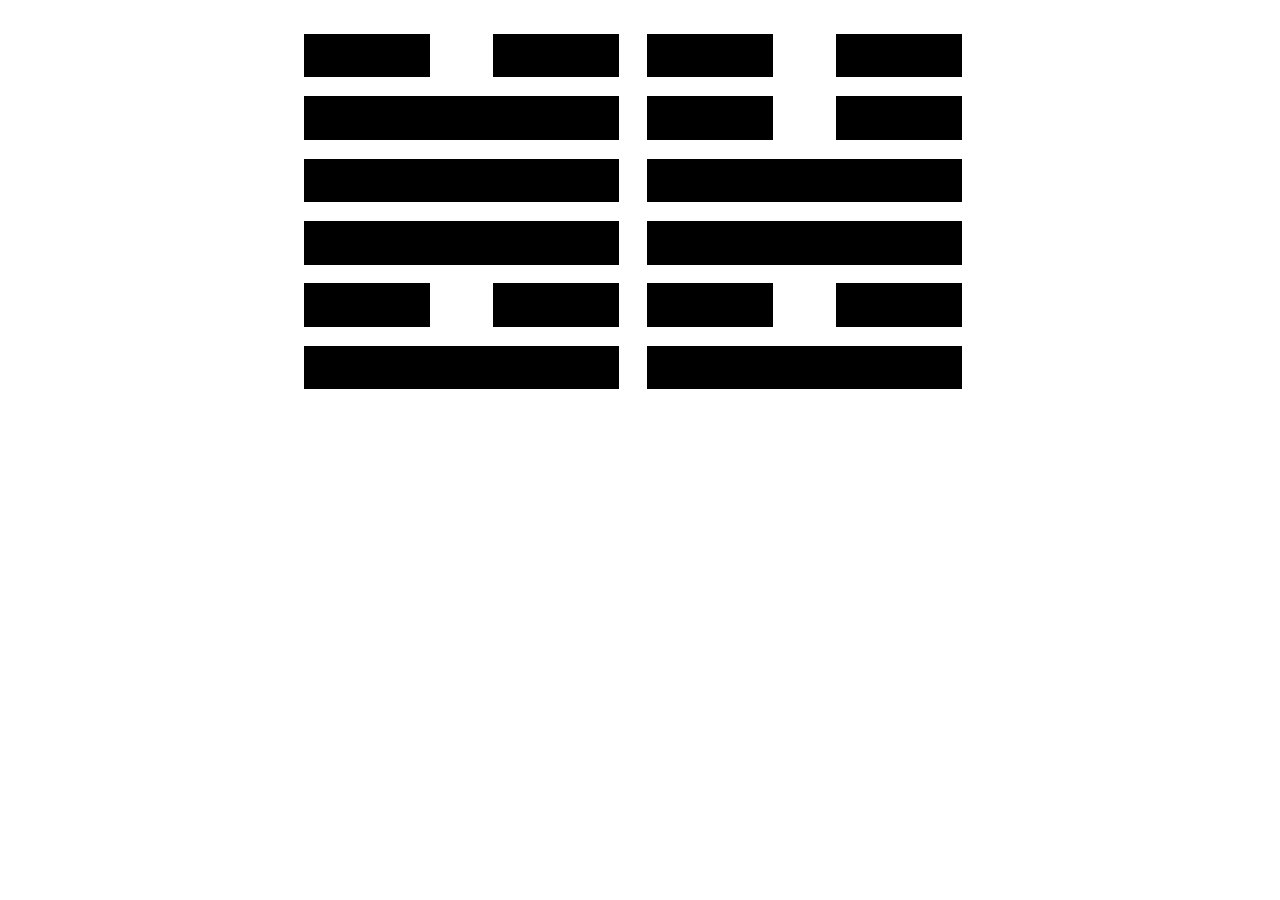
<file: index.html>
<!DOCTYPE html>
<html lang="en">
<head>
  <meta charset="UTF-8">
  <meta name="viewport" content="width=device-width, initial-scale=1.0">
  <meta http-equiv="X-UA-Compatible" content="ie=edge">
  <link rel="stylesheet" href="css/lafite-style.css">
  <link rel="stylesheet" href="css/gua-style.css">
  <title>我，阴阳师</title>
</head>
<body>
  <div class="container">
    <div class="center">
      <div class="dao zhigua inline">
        <div class="yao yang"></div>
        <div class="yao yang"></div>
        <div class="yao yang"></div>
        <div class="yao yang"></div>
        <div class="yao yang"></div>
        <div class="yao yang"></div>
      </div>
      <div class="dao biangua inline">
        <div class="yao yang"></div>
        <div class="yao yang"></div>
        <div class="yao yang"></div>
        <div class="yao yang"></div>
        <div class="yao yang"></div>
        <div class="yao yang"></div>
      </div>
    </div>
    <div class="introduce">
      <p></p>
    </div>
  </div>
<script type="text/javascript" src="js/gua.js"></script>
</body>
</html>
</file>
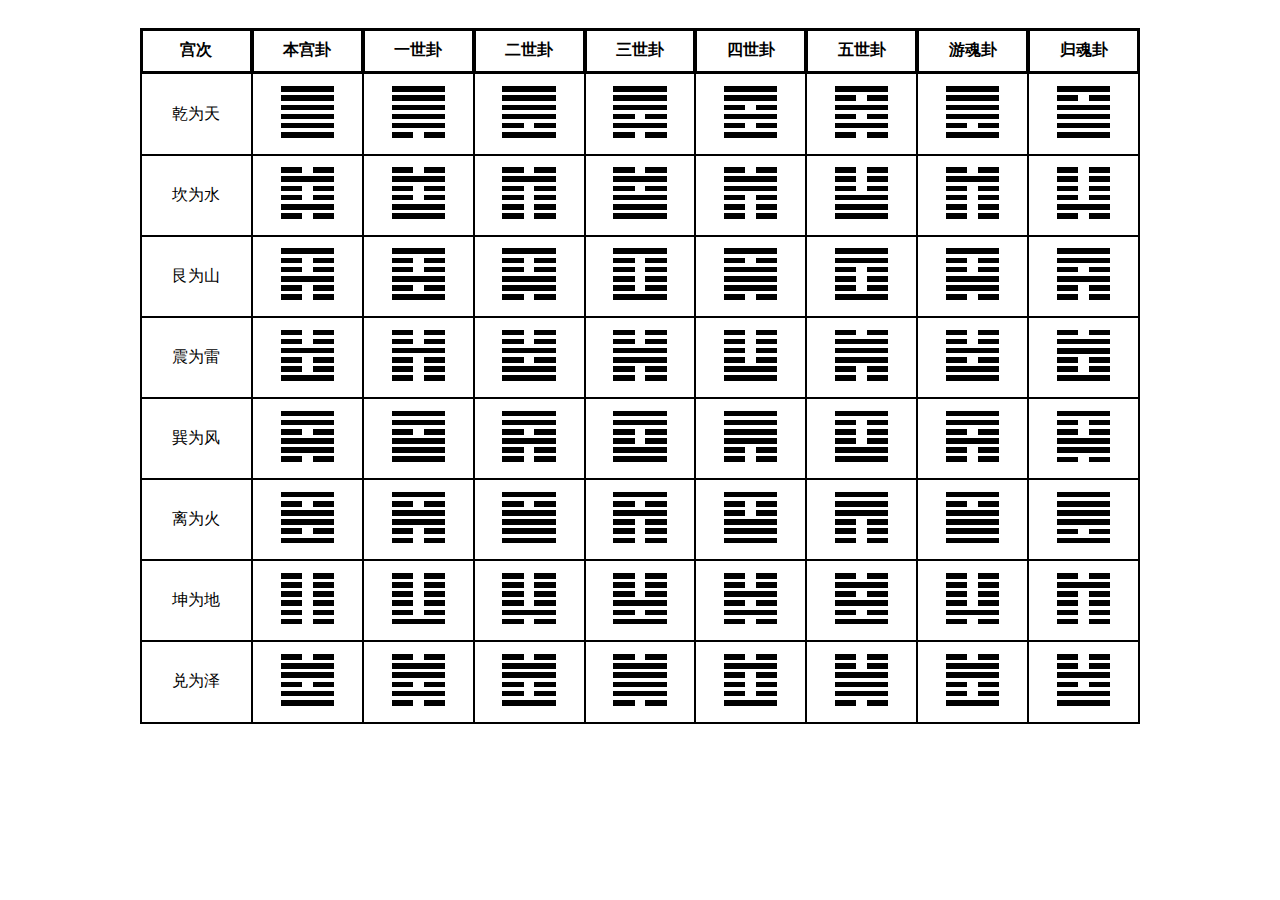
<file: bagonggua.html>
<!DOCTYPE html>
<html lang="en">
<head>
  <meta charset="UTF-8">
  <meta name="viewport" content="width=device-width, initial-scale=1.0">
  <meta http-equiv="X-UA-Compatible" content="ie=edge">
  <link rel="stylesheet" href="css/lafite-style.css">
  <link rel="stylesheet" href="css/bagonggua-style.css">
  <title>八宫卦生成规则实现</title>
</head>
<body>
  <div class="container">
    <table class="bagong-table" cellpadding=0 cellspacing=0>
      <thead>
        <tr>
          <th>宫次</th>
          <th>本宫卦</th>
          <th>一世卦</th>
          <th>二世卦</th>
          <th>三世卦</th>
          <th>四世卦</th>
          <th>五世卦</th>
          <th>游魂卦</th>
          <th>归魂卦</th>
        </tr>
      </thead>
      <tbody>

      </tbody>
    </table>
  </div>
  <script src="js/bagonggua.js" charset="utf-8"></script>
  <script src="js/tools.js" charset="utf-8"></script>
</body>
</html>
</file>
<file: css/lafite-style.css>
*{
  margin: 0;
  padding: 0;
  border: 0;
}

.inline{
  float: left;
}

.inline::before, .inline::after{
  display: table;
  content: " ";
}

.inline::after{
  clear: both;
}

div.container{
  position: absolute;
  top: 0;
  bottom: 0;
  left: 0;
  right: 0;
  padding: 15px;
}
</file>
<file: css/gua-style.css>
div.center{
  margin: 0 auto;
  width: 700px;
  height: 50%;
}

div.dao{
  margin: auto 2%;
  width: 45%;
  height: 100%;
}

div.introduce{
  margin: 0 auto;
  width: 650px;
  height: 50%;
}

div.dao .yao{
  margin: 6% auto;
  width: 100%;
  height: 10%;
}

div.dao .yao.yang{
  background-color: rgb(0, 0, 0);
}

div.dao .yao.yin{
  background: -webkit-linear-gradient(right, #000 40%, white 0, white 60%, #000 0); /* Safari 5.1 - 6.0 */
  background: -o-linear-gradient(right, #000 33.3%, white 0, white 66.6%, #000 0); /* Opera 11.1 - 12.0 */
  background: -moz-linear-gradient(right, #000 33.3%, white 0, white 66.6%, #000 0); /* Firefox 3.6 - 15 */
  background: linear-gradient(right, #000 33.3%, white 0, white 66.6%, #000 0); /* 标准的语法 */
}
</file>
<file: css/bagonggua-style.css>
table.bagong-table{
  margin: 1% auto;
  border: 1px solid black;
  width: 80%;
  height: 80%;
}

table.bagong-table tr{
  height: 10%;
}

table.bagong-table th,
table.bagong-table td{
  padding: 1% 1%;
  width: 10%;
  text-align: center;
}

table.bagong-table th{
  border: 2px solid black;
}

table.bagong-table td{
  border: 1px solid black;
}

div.dao{
  position: relative;
  margin: auto 0;
  width: 100%;
  height: 100%;
}

div.dao .yao{
  margin-left: auto;
  margin-right: auto;
  margin-bottom: 4%;
  margin-top: 4%;
  width: 60%;
  height: 9.5%;
}

div.dao .yao.yang{
  background-color: rgb(0, 0, 0);
}

div.dao .yao.yin{
  background: -webkit-linear-gradient(right, #000 40%, white 0, white 60%, #000 0); /* Safari 5.1 - 6.0 */
  background: -o-linear-gradient(right, #000 33.3%, white 0, white 66.6%, #000 0); /* Opera 11.1 - 12.0 */
  background: -moz-linear-gradient(right, #000 33.3%, white 0, white 66.6%, #000 0); /* Firefox 3.6 - 15 */
  background: linear-gradient(right, #000 33.3%, white 0, white 66.6%, #000 0); /* 标准的语法 */
}
</file>
